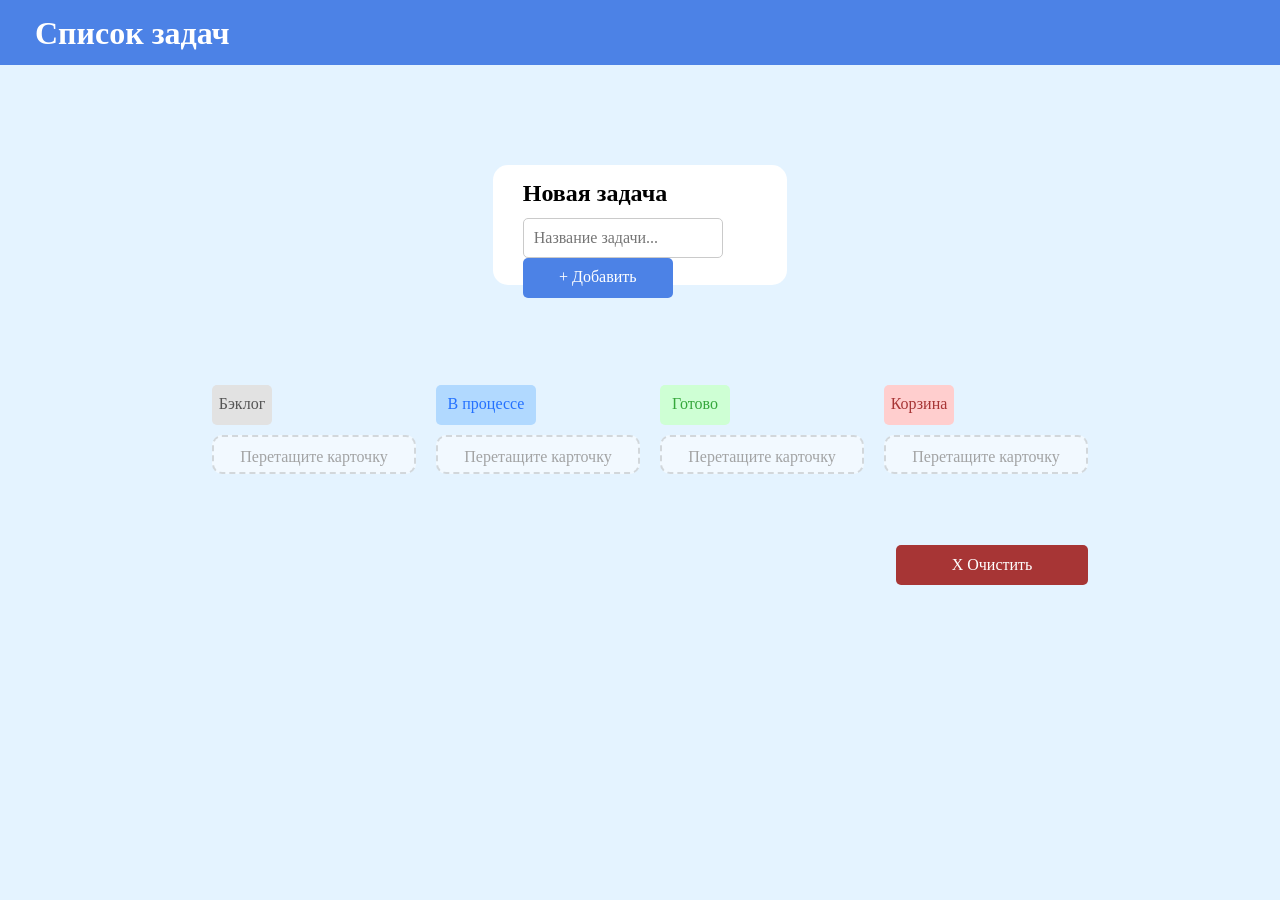
<file: index.html>
<!DOCTYPE html>
<html lang="en">
<head>
    <meta charset="UTF-8">
    <meta http-equiv="X-UA-Compatible" content="IE=edge">
    <meta name="viewport" content="width=device-width, initial-scale=1.0">
    <link rel="stylesheet" href="styles/normalize.css">
    <link rel="stylesheet" href="styles/base.css">
    <link rel="stylesheet" href="styles/items.css">
    <link rel="stylesheet" href="styles/add.css">
    <link rel="stylesheet" href="styles/clear.css">
    <title>Папеев Сергей Сергеевич</title>
</head>
<body>
    <div class="board-app"></div> 
    <div class="task-entry"></div> 
    <section class="task-container"></section>
    <label class="task-status"></label> 
    <script src="./src/main.js" type="module"></script> 
</body>
</html>
</file>
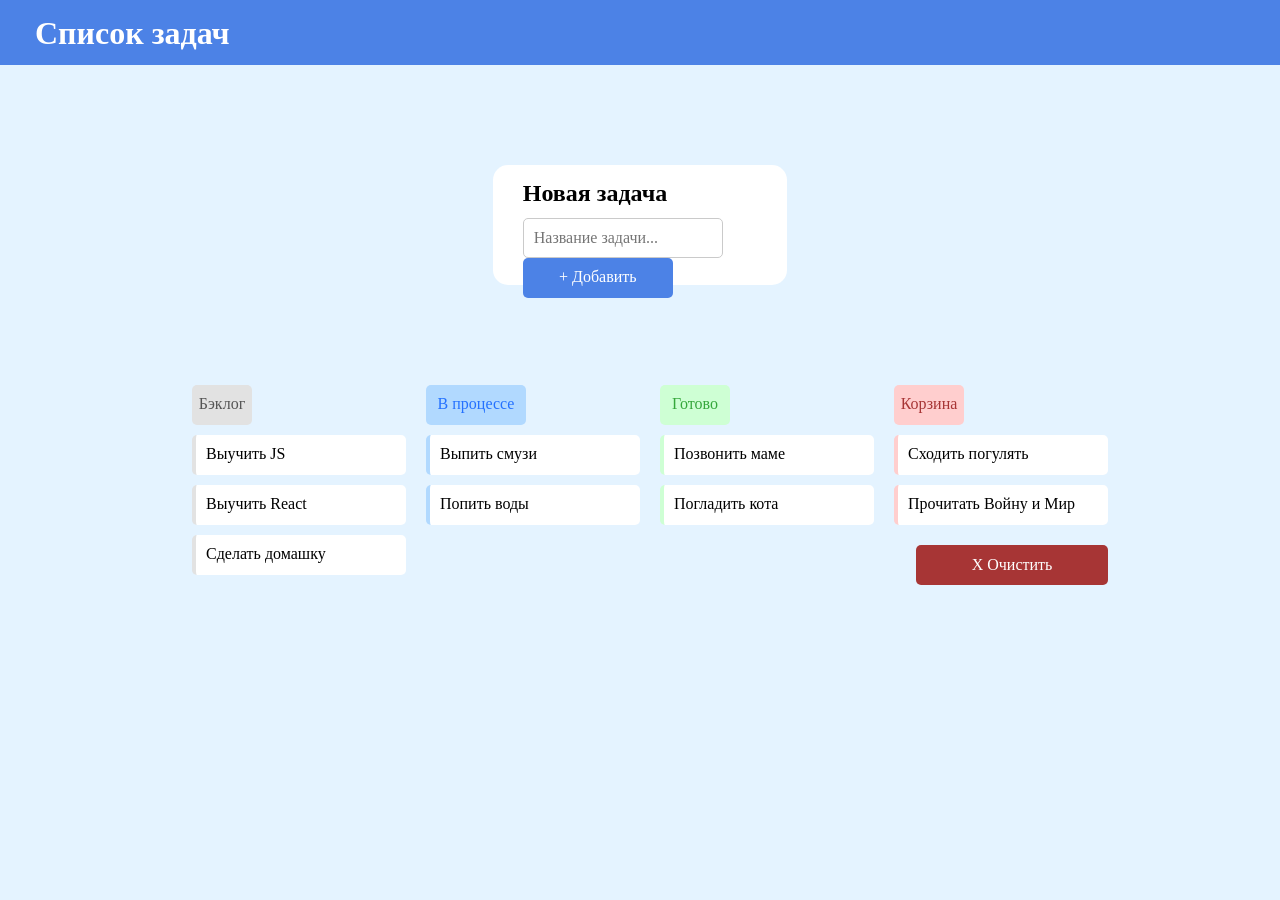
<file: index — копия.html>
<!DOCTYPE html>
<html lang="en">
<head>
    <meta charset="UTF-8">
    <meta http-equiv="X-UA-Compatible" content="IE=edge">
    <meta name="viewport" content="width=device-width, initial-scale=1.0">
    <link rel="stylesheet" href="styles/normalize.css">
    <link rel="stylesheet" href="styles/base.css">
    <link rel="stylesheet" href="styles/items.css">
    <link rel="stylesheet" href="styles/add.css">
    <link rel="stylesheet" href="styles/clear.css">
    <title>Папеев Сергей Сергеевич</title>
</head>
<body>
    <header>
        <h1>Список задач</h1>
    </header>
    <div class="task-entry">
        <h2>Новая задача</h2>
        <input type="search" placeholder="Название задачи..." class="task-entry-input">
        <button class="task-entry-add"> + Добавить</button>
    </div>
    <section class="task-container">
        <label class="task-status planned">Бэклог</label>
        <ul class="task-list-planned">
            <li class="task-item">Выучить JS</li>
            <li class="task-item">Выучить React</li>
            <li class="task-item">Сделать домашку</li>
        </ul>

        <label class="task-status in-progress">В процессе</label>
        <ul class="task-list-in-progress">
            <li class="task-item">Выпить смузи</li>
            <li class="task-item">Попить воды</li>
        </ul>

        <label class="task-status completed">Готово</label>
        <ul class="task-list-completed">
            <li class="task-item">Позвонить маме</li>
            <li class="task-item">Погладить кота</li>
        </ul>

        <label class="task-status archive">Корзина</label>
        <ul class="task-list-archive">
            <li class="task-item">Сходить погулять</li>
            <li class="task-item">Прочитать Войну и Мир</li>
        </ul>
        <button class="task-clear">X Очистить</button>
    </section>
</body>
</html>
</file>
<file: styles/base.css>
.task-container {
    max-width: 100%;
    display: flex;
    justify-content: center; 
}

.task-status {
    width: 100px; 
    margin-left: 20px;
    padding-top: 10px;
    text-align: center;
    white-space: nowrap;
    border-radius: 5px;
}
</file>
<file: styles/items.css>
.task-status.planned {
    width: 60px;
    height: 30px;
    color: rgb(85, 85, 85);
    background-color: rgb(226, 226, 226);
}

.task-status.in-progress {
    width: 100px;
    height: 30px;
    color: rgb(36, 113, 255);
    background-color: rgb(177, 217, 255);
}

.task-status.completed {
    width: 70px;
    height: 30px;
    color: rgb(53, 167, 59);
    background-color: rgb(206, 255, 212);
}

.task-status.archive {
    width: 70px;
    height: 30px;
    color: rgb(167, 53, 53);
    background-color: rgb(255, 206, 206);
}

.task-list-planned,
.task-list-in-progress,
.task-list-completed,
.task-list-archive {
    margin-top: 40px;
    list-style: none;
    text-align: left;
}

.task-list-planned {
    margin-left: -100px;
}

.task-list-planned li {
    padding-left: 10px;
    border-color: rgb(226, 226, 226);
}

.task-list-in-progress {
    margin-left: -140px;
}

.task-list-in-progress li {
    padding-left: 10px;
    border-color: rgb(177, 217, 255);
}

.task-list-completed {
    margin-left: -110px;
}

.task-list-completed li {
    padding-left: 10px;
    border-color: rgb(206, 255, 212);
}

.task-list-archive {
    margin-left: -110px;
}

.task-list-archive li {
    padding-left: 10px;
    border-color: rgb(255, 206, 206);
}

.task-item {
    width: 200px;
    height: 30px;
    padding-top: 10px;
    margin-top: 10px;
    border-left: 4px solid;
    border-radius: 5px;
    background-color: white;
}
.empty-task-list {
    width: 200px;
    height: 30px;
    padding-top: 5px;
    margin-top: 10px;
    border: 2px dashed rgba(150, 150, 150, 0.338);
    border-radius: 10px;
    background-color: rgba(255, 255, 255, 0.507);
    color: rgba(150, 150, 150, 0.87);
    text-align: left;
    display: flex;
    align-items: center;
    justify-content: center;
}
</file>
<file: styles/add.css>
.task-entry {
    width: 23%;
    height: 120px;
    margin-inline: auto;
    margin-top: 100px;
    margin-bottom: 100px;
    border-radius: 15px;
    background-color: white;
}

.task-entry h2 {
    padding-left: 30px;
    padding-top: 15px;
    margin-bottom: 10px;
}

.task-entry-input {
    width: 200px;
    height: 40px;
    padding-left: 10px;
    margin-left: 30px;
    border: 1px solid rgb(202, 202, 202);
    border-radius: 5px;
}

.task-entry-add {
    width: 150px;
    height: 40px;
    margin-left: 30px;
    border: none;
    border-radius: 5px;
    color: white;
    background-color: rgb(76, 130, 230);
}

.task-entry-add:hover {
    background-color: rgb(39, 100, 212);
}
</file>
<file: styles/clear.css>
.task-clear {
    width: 192px;
    height: 40px;
    margin-top: 160px;
    margin-left: -192px;
    border: none;
    border-radius: 5px;
    color: rgb(255, 255, 255);
    background-color: rgb(167, 53, 53);
}

.task-clear:hover {
    background-color: rgb(141, 47, 47);
}
</file>
